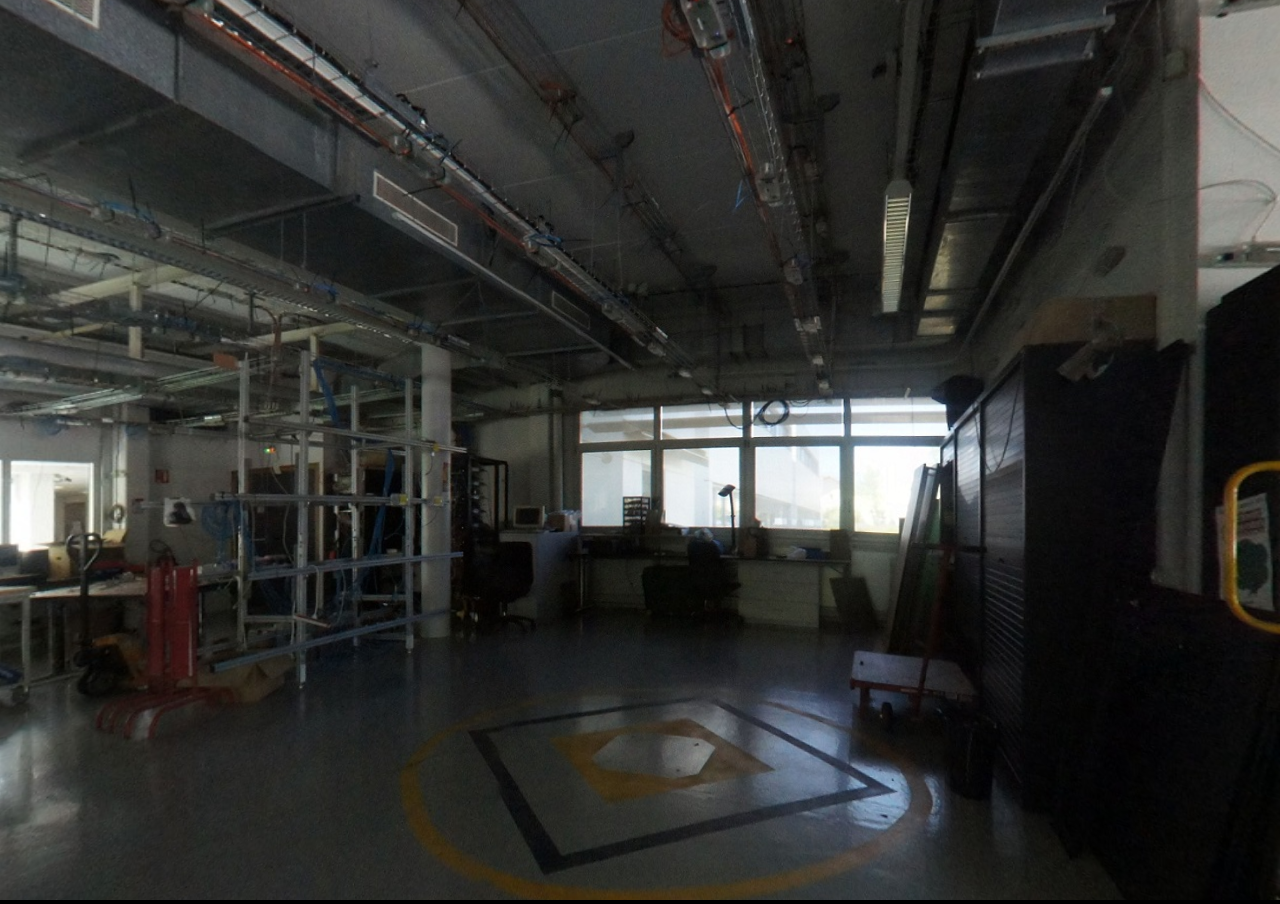
<file: panorama.html>
<!DOCTYPE html>
<html lang="en">
    <head>
        <title>Hall INRIA panorama</title>
        <meta charset="utf-8">
        <meta name="viewport" content="width=device-width, user-scalable=no, minimum-scale=1.0, maximum-scale=1.0">
        <style>
            body {
                background-color: #000000;
                margin: 0px;
                overflow: hidden;
            }

            #info {
                position: absolute;
                top: 0px; width: 100%;
                color: #ffffff;
                padding: 5px;
                font-family:Monospace;
                font-size:13px;
                font-weight: bold;
                text-align:center;
            }

            a {
                color: #ffffff;
            }
        </style>
    </head>
    <body>

        <div id="container"></div>
        
        <script src="js/three.min.js"></script>

        <script>

            var camera, scene, renderer;

            var fov = 70,
            texture_placeholder,
            isUserInteracting = false,
            onMouseDownMouseX = 0, onMouseDownMouseY = 0,
            lon = 0, onMouseDownLon = 0,
            lat = 0, onMouseDownLat = 0,
            phi = 0, theta = 0;

            init();
            animate();

            function init() {

                var container, mesh;

                container = document.getElementById( 'container' );

                camera = new THREE.PerspectiveCamera( fov, window.innerWidth / window.innerHeight, 1, 1100 );
                camera.target = new THREE.Vector3( 0, 0, 0 );

                scene = new THREE.Scene();

                mesh = new THREE.Mesh( new THREE.SphereGeometry( 500, 60, 40 ), new THREE.MeshBasicMaterial( { map: THREE.ImageUtils.loadTexture( 'media/panoramas/1-7.jpg' ) } ) );
                mesh.scale.x = -1;
                scene.add( mesh );

                renderer = new THREE.WebGLRenderer();
                renderer.setSize( window.innerWidth, window.innerHeight );

                container.appendChild( renderer.domElement );

                document.addEventListener( 'mousedown', onDocumentMouseDown, false );
                document.addEventListener( 'mousemove', onDocumentMouseMove, false );
                document.addEventListener( 'mouseup', onDocumentMouseUp, false );
                document.addEventListener( 'mousewheel', onDocumentMouseWheel, false );
                document.addEventListener( 'DOMMouseScroll', onDocumentMouseWheel, false);

                //

                window.addEventListener( 'resize', onWindowResize, false );

            }

            function onWindowResize() {

                camera.aspect = window.innerWidth / window.innerHeight;
                camera.updateProjectionMatrix();

                renderer.setSize( window.innerWidth, window.innerHeight );

            }

            function onDocumentMouseDown( event ) {

                event.preventDefault();

                isUserInteracting = true;

                onPointerDownPointerX = event.clientX;
                onPointerDownPointerY = event.clientY;

                onPointerDownLon = lon;
                onPointerDownLat = lat;

            }

            function onDocumentMouseMove( event ) {

                if ( isUserInteracting ) {

                    lon = ( onPointerDownPointerX - event.clientX ) * 0.1 + onPointerDownLon;
                    lat = ( event.clientY - onPointerDownPointerY ) * 0.1 + onPointerDownLat;

                }
            }

            function onDocumentMouseUp( event ) {

                isUserInteracting = false;

            }

            function onDocumentMouseWheel( event ) {

                // WebKit

                if ( event.wheelDeltaY ) {

                    fov -= event.wheelDeltaY * 0.05;

                // Opera / Explorer 9

                } else if ( event.wheelDelta ) {

                    fov -= event.wheelDelta * 0.05;

                // Firefox

                } else if ( event.detail ) {

                    fov += event.detail * 1.0;

                }

                camera.projectionMatrix.makePerspective( fov, window.innerWidth / window.innerHeight, 1, 1100 );
                render();

            }

            function animate() {

                requestAnimationFrame( animate );
                render();

            }

            function render() {

                lat = Math.max( - 85, Math.min( 85, lat ) );
                phi = THREE.Math.degToRad( 90 - lat );
                theta = THREE.Math.degToRad( lon );

                camera.target.x = 500 * Math.sin( phi ) * Math.cos( theta );
                camera.target.y = 500 * Math.cos( phi );
                camera.target.z = 500 * Math.sin( phi ) * Math.sin( theta );

                camera.lookAt( camera.target );

                /*
                // distortion
                camera.position.x = - camera.target.x;
                camera.position.y = - camera.target.y;
                camera.position.z = - camera.target.z;
                */

                renderer.render( scene, camera );

            }

        </script>
    </body>
</html>
</file>
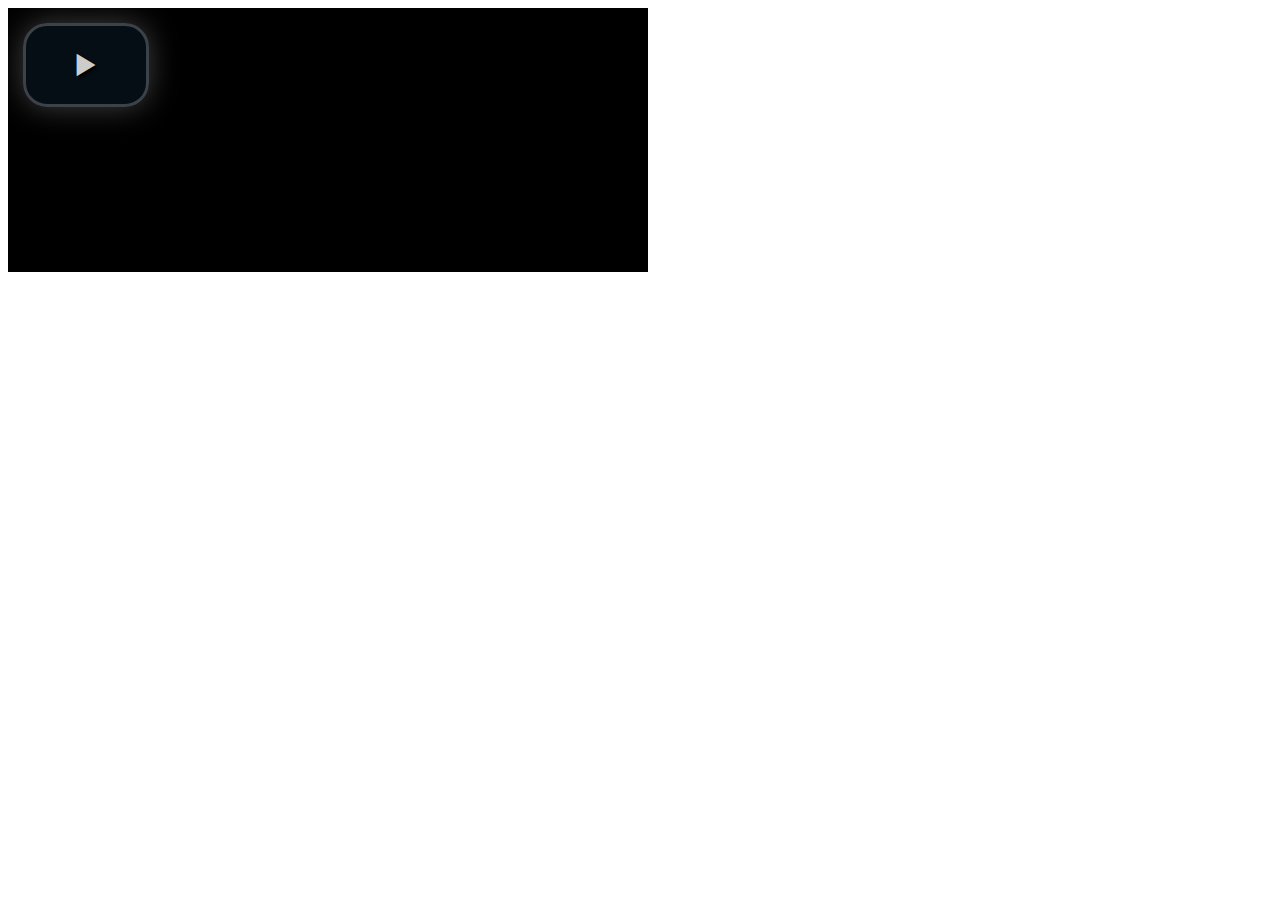
<file: js/video-js/demo.html>
<!DOCTYPE html>
<html>
<head>
  <title>Video.js | HTML5 Video Player</title>

  <!-- Chang URLs to wherever Video.js files will be hosted -->
  <link href="video-js.css" rel="stylesheet" type="text/css">
  <!-- video.js must be in the <head> for older IEs to work. -->
  <script src="video.js"></script>

  <!-- Unless using the CDN hosted version, update the URL to the Flash SWF -->
  <script>
    videojs.options.flash.swf = "video-js.swf";
  </script>


</head>
<body>

  <video id="example_video_1" class="video-js vjs-default-skin" controls preload="none" width="640" height="264"
      poster="http://video-js.zencoder.com/oceans-clip.png"
      data-setup="{}">
    <source src="http://video-js.zencoder.com/oceans-clip.mp4" type='video/mp4' />
    <source src="http://video-js.zencoder.com/oceans-clip.webm" type='video/webm' />
    <source src="http://video-js.zencoder.com/oceans-clip.ogv" type='video/ogg' />
    <track kind="captions" src="demo.captions.vtt" srclang="en" label="English"></track><!-- Tracks need an ending tag thanks to IE9 -->
    <track kind="subtitles" src="demo.captions.vtt" srclang="en" label="English"></track><!-- Tracks need an ending tag thanks to IE9 -->
    <p class="vjs-no-js">To view this video please enable JavaScript, and consider upgrading to a web browser that <a href="http://videojs.com/html5-video-support/" target="_blank">supports HTML5 video</a></p>
  </video>

</body>
</html>
</file>
<file: js/video-js/video-js.css>
/*!
Video.js Default Styles (http://videojs.com)
Version 4.6.1
Create your own skin at http://designer.videojs.com
*/
/* SKIN
================================================================================
The main class name for all skin-specific styles. To make your own skin,
replace all occurances of 'vjs-default-skin' with a new name. Then add your new
skin name to your video tag instead of the default skin.
e.g. <video class="video-js my-skin-name">
*/
.vjs-default-skin {
  color: #cccccc;
}
/* Custom Icon Font
--------------------------------------------------------------------------------
The control icons are from a custom font. Each icon corresponds to a character
(e.g. "\e001"). Font icons allow for easy scaling and coloring of icons.
*/
@font-face {
  font-family: 'VideoJS';
  src: url('font/vjs.eot');
  src: url('font/vjs.eot?#iefix') format('embedded-opentype'), url('font/vjs.woff') format('woff'), url('font/vjs.ttf') format('truetype');
  font-weight: normal;
  font-style: normal;
}
/* Base UI Component Classes
--------------------------------------------------------------------------------
*/
/* Slider - used for Volume bar and Seek bar */
.vjs-default-skin .vjs-slider {
  /* Replace browser focus hightlight with handle highlight */
  outline: 0;
  position: relative;
  cursor: pointer;
  padding: 0;
  /* background-color-with-alpha */
  background-color: #333333;
  background-color: rgba(51, 51, 51, 0.9);
}
.vjs-default-skin .vjs-slider:focus {
  /* box-shadow */
  -webkit-box-shadow: 0 0 2em #ffffff;
  -moz-box-shadow: 0 0 2em #ffffff;
  box-shadow: 0 0 2em #ffffff;
}
.vjs-default-skin .vjs-slider-handle {
  position: absolute;
  /* Needed for IE6 */
  left: 0;
  top: 0;
}
.vjs-default-skin .vjs-slider-handle:before {
  content: "\e009";
  font-family: VideoJS;
  font-size: 1em;
  line-height: 1;
  text-align: center;
  text-shadow: 0em 0em 1em #fff;
  position: absolute;
  top: 0;
  left: 0;
  /* Rotate the square icon to make a diamond */
  /* transform */
  -webkit-transform: rotate(-45deg);
  -moz-transform: rotate(-45deg);
  -ms-transform: rotate(-45deg);
  -o-transform: rotate(-45deg);
  transform: rotate(-45deg);
}
/* Control Bar
--------------------------------------------------------------------------------
The default control bar that is a container for most of the controls.
*/
.vjs-default-skin .vjs-control-bar {
  /* Start hidden */
  display: none;
  position: absolute;
  /* Place control bar at the bottom of the player box/video.
     If you want more margin below the control bar, add more height. */
  bottom: 0;
  /* Use left/right to stretch to 100% width of player div */
  left: 0;
  right: 0;
  /* Height includes any margin you want above or below control items */
  height: 3.0em;
  /* background-color-with-alpha */
  background-color: #07141e;
  background-color: rgba(7, 20, 30, 0.7);
}
/* Show the control bar only once the video has started playing */
.vjs-default-skin.vjs-has-started .vjs-control-bar {
  display: block;
  /* Visibility needed to make sure things hide in older browsers too. */

  visibility: visible;
  opacity: 1;
  /* transition */
  -webkit-transition: visibility 0.1s, opacity 0.1s;
  -moz-transition: visibility 0.1s, opacity 0.1s;
  -o-transition: visibility 0.1s, opacity 0.1s;
  transition: visibility 0.1s, opacity 0.1s;
}
/* Hide the control bar when the video is playing and the user is inactive  */
.vjs-default-skin.vjs-has-started.vjs-user-inactive.vjs-playing .vjs-control-bar {
  display: block;
  visibility: hidden;
  opacity: 0;
  /* transition */
  -webkit-transition: visibility 1s, opacity 1s;
  -moz-transition: visibility 1s, opacity 1s;
  -o-transition: visibility 1s, opacity 1s;
  transition: visibility 1s, opacity 1s;
}
.vjs-default-skin.vjs-controls-disabled .vjs-control-bar {
  display: none;
}
.vjs-default-skin.vjs-using-native-controls .vjs-control-bar {
  display: none;
}
/* The control bar shouldn't show after an error */
.vjs-default-skin.vjs-error .vjs-control-bar {
  display: none;
}
/* IE8 is flakey with fonts, and you have to change the actual content to force
fonts to show/hide properly.
  - "\9" IE8 hack didn't work for this
  - Found in XP IE8 from http://modern.ie. Does not show up in "IE8 mode" in IE9
*/
@media \0screen {
  .vjs-default-skin.vjs-user-inactive.vjs-playing .vjs-control-bar :before {
    content: "";
  }
}
/* General styles for individual controls. */
.vjs-default-skin .vjs-control {
  outline: none;
  position: relative;
  float: left;
  text-align: center;
  margin: 0;
  padding: 0;
  height: 3.0em;
  width: 4em;
}
/* FontAwsome button icons */
.vjs-default-skin .vjs-control:before {
  font-family: VideoJS;
  font-size: 1.5em;
  line-height: 2;
  position: absolute;
  top: 0;
  left: 0;
  width: 100%;
  height: 100%;
  text-align: center;
  text-shadow: 1px 1px 1px rgba(0, 0, 0, 0.5);
}
/* Replacement for focus outline */
.vjs-default-skin .vjs-control:focus:before,
.vjs-default-skin .vjs-control:hover:before {
  text-shadow: 0em 0em 1em #ffffff;
}
.vjs-default-skin .vjs-control:focus {
  /*  outline: 0; */
  /* keyboard-only users cannot see the focus on several of the UI elements when
  this is set to 0 */

}
/* Hide control text visually, but have it available for screenreaders */
.vjs-default-skin .vjs-control-text {
  /* hide-visually */
  border: 0;
  clip: rect(0 0 0 0);
  height: 1px;
  margin: -1px;
  overflow: hidden;
  padding: 0;
  position: absolute;
  width: 1px;
}
/* Play/Pause
--------------------------------------------------------------------------------
*/
.vjs-default-skin .vjs-play-control {
  width: 5em;
  cursor: pointer;
}
.vjs-default-skin .vjs-play-control:before {
  content: "\e001";
}
.vjs-default-skin.vjs-playing .vjs-play-control:before {
  content: "\e002";
}
/* Playback toggle
--------------------------------------------------------------------------------
*/
.vjs-default-skin .vjs-playback-rate .vjs-playback-rate-value {
  font-size: 1.5em;
  line-height: 2;
  position: absolute;
  top: 0;
  left: 0;
  width: 100%;
  height: 100%;
  text-align: center;
  text-shadow: 1px 1px 1px rgba(0, 0, 0, 0.5);
}
.vjs-default-skin .vjs-playback-rate.vjs-menu-button .vjs-menu .vjs-menu-content {
  width: 4em;
  left: -2em;
  list-style: none;
}
/* Volume/Mute
-------------------------------------------------------------------------------- */
.vjs-default-skin .vjs-mute-control,
.vjs-default-skin .vjs-volume-menu-button {
  cursor: pointer;
  float: right;
}
.vjs-default-skin .vjs-mute-control:before,
.vjs-default-skin .vjs-volume-menu-button:before {
  content: "\e006";
}
.vjs-default-skin .vjs-mute-control.vjs-vol-0:before,
.vjs-default-skin .vjs-volume-menu-button.vjs-vol-0:before {
  content: "\e003";
}
.vjs-default-skin .vjs-mute-control.vjs-vol-1:before,
.vjs-default-skin .vjs-volume-menu-button.vjs-vol-1:before {
  content: "\e004";
}
.vjs-default-skin .vjs-mute-control.vjs-vol-2:before,
.vjs-default-skin .vjs-volume-menu-button.vjs-vol-2:before {
  content: "\e005";
}
.vjs-default-skin .vjs-volume-control {
  width: 5em;
  float: right;
}
.vjs-default-skin .vjs-volume-bar {
  width: 5em;
  height: 0.6em;
  margin: 1.1em auto 0;
}
.vjs-default-skin .vjs-volume-menu-button .vjs-menu-content {
  height: 2.9em;
}
.vjs-default-skin .vjs-volume-level {
  position: absolute;
  top: 0;
  left: 0;
  height: 0.5em;
  /* assuming volume starts at 1.0 */

  width: 100%;
  background: #66a8cc url([data-uri]) -50% 0 repeat;
}
.vjs-default-skin .vjs-volume-bar .vjs-volume-handle {
  width: 0.5em;
  height: 0.5em;
  /* Assumes volume starts at 1.0. If you change the size of the
     handle relative to the volume bar, you'll need to update this value
     too. */

  left: 4.5em;
}
.vjs-default-skin .vjs-volume-handle:before {
  font-size: 0.9em;
  top: -0.2em;
  left: -0.2em;
  width: 1em;
  height: 1em;
}
.vjs-default-skin .vjs-volume-menu-button .vjs-menu .vjs-menu-content {
  width: 6em;
  left: -4em;
}
/* Progress
--------------------------------------------------------------------------------
*/
.vjs-default-skin .vjs-progress-control {
  position: absolute;
  left: 0;
  right: 0;
  width: auto;
  font-size: 0.3em;
  height: 1em;
  /* Set above the rest of the controls. */
  top: -1em;
  /* Shrink the bar slower than it grows. */
  /* transition */
  -webkit-transition: all 0.4s;
  -moz-transition: all 0.4s;
  -o-transition: all 0.4s;
  transition: all 0.4s;
}
/* On hover, make the progress bar grow to something that's more clickable.
    This simply changes the overall font for the progress bar, and this
    updates both the em-based widths and heights, as wells as the icon font */
.vjs-default-skin:hover .vjs-progress-control {
  font-size: .9em;
  /* Even though we're not changing the top/height, we need to include them in
      the transition so they're handled correctly. */

  /* transition */
  -webkit-transition: all 0.2s;
  -moz-transition: all 0.2s;
  -o-transition: all 0.2s;
  transition: all 0.2s;
}
/* Box containing play and load progresses. Also acts as seek scrubber. */
.vjs-default-skin .vjs-progress-holder {
  height: 100%;
}
/* Progress Bars */
.vjs-default-skin .vjs-progress-holder .vjs-play-progress,
.vjs-default-skin .vjs-progress-holder .vjs-load-progress {
  position: absolute;
  display: block;
  height: 100%;
  margin: 0;
  padding: 0;
  /* updated by javascript during playback */

  width: 0;
  /* Needed for IE6 */
  left: 0;
  top: 0;
}
.vjs-default-skin .vjs-play-progress {
  /*
    Using a data URI to create the white diagonal lines with a transparent
      background. Surprisingly works in IE8.
      Created using http://www.patternify.com
    Changing the first color value will change the bar color.
    Also using a paralax effect to make the lines move backwards.
      The -50% left position makes that happen.
  */

  background: #66a8cc url([data-uri]) -50% 0 repeat;
}
.vjs-default-skin .vjs-load-progress {
  background: #646464 /* IE8- Fallback */;
  background: rgba(255, 255, 255, 0.4);
}
.vjs-default-skin .vjs-seek-handle {
  width: 1.5em;
  height: 100%;
}
.vjs-default-skin .vjs-seek-handle:before {
  padding-top: 0.1em /* Minor adjustment */;
}
/* Live Mode
--------------------------------------------------------------------------------
*/
.vjs-default-skin.vjs-live .vjs-time-controls,
.vjs-default-skin.vjs-live .vjs-time-divider,
.vjs-default-skin.vjs-live .vjs-progress-control {
  display: none;
}
.vjs-default-skin.vjs-live .vjs-live-display {
  display: block;
}
/* Live Display
--------------------------------------------------------------------------------
*/
.vjs-default-skin .vjs-live-display {
  display: none;
  font-size: 1em;
  line-height: 3em;
}
/* Time Display
--------------------------------------------------------------------------------
*/
.vjs-default-skin .vjs-time-controls {
  font-size: 1em;
  /* Align vertically by making the line height the same as the control bar */
  line-height: 3em;
}
.vjs-default-skin .vjs-current-time {
  float: left;
}
.vjs-default-skin .vjs-duration {
  float: left;
}
/* Remaining time is in the HTML, but not included in default design */
.vjs-default-skin .vjs-remaining-time {
  display: none;
  float: left;
}
.vjs-time-divider {
  float: left;
  line-height: 3em;
}
/* Fullscreen
--------------------------------------------------------------------------------
*/
.vjs-default-skin .vjs-fullscreen-control {
  width: 3.8em;
  cursor: pointer;
  float: right;
}
.vjs-default-skin .vjs-fullscreen-control:before {
  content: "\e000";
}
/* Switch to the exit icon when the player is in fullscreen */
.vjs-default-skin.vjs-fullscreen .vjs-fullscreen-control:before {
  content: "\e00b";
}
/* Big Play Button (play button at start)
--------------------------------------------------------------------------------
Positioning of the play button in the center or other corners can be done more
easily in the skin designer. http://designer.videojs.com/
*/
.vjs-default-skin .vjs-big-play-button {
  left: 0.5em;
  top: 0.5em;
  font-size: 3em;
  display: block;
  z-index: 2;
  position: absolute;
  width: 4em;
  height: 2.6em;
  text-align: center;
  vertical-align: middle;
  cursor: pointer;
  opacity: 1;
  /* Need a slightly gray bg so it can be seen on black backgrounds */
  /* background-color-with-alpha */
  background-color: #07141e;
  background-color: rgba(7, 20, 30, 0.7);
  border: 0.1em solid #3b4249;
  /* border-radius */
  -webkit-border-radius: 0.8em;
  -moz-border-radius: 0.8em;
  border-radius: 0.8em;
  /* box-shadow */
  -webkit-box-shadow: 0px 0px 1em rgba(255, 255, 255, 0.25);
  -moz-box-shadow: 0px 0px 1em rgba(255, 255, 255, 0.25);
  box-shadow: 0px 0px 1em rgba(255, 255, 255, 0.25);
  /* transition */
  -webkit-transition: all 0.4s;
  -moz-transition: all 0.4s;
  -o-transition: all 0.4s;
  transition: all 0.4s;
}
/* Optionally center */
.vjs-default-skin.vjs-big-play-centered .vjs-big-play-button {
  /* Center it horizontally */
  left: 50%;
  margin-left: -2.1em;
  /* Center it vertically */
  top: 50%;
  margin-top: -1.4000000000000001em;
}
/* Hide if controls are disabled */
.vjs-default-skin.vjs-controls-disabled .vjs-big-play-button {
  display: none;
}
/* Hide when video starts playing */
.vjs-default-skin.vjs-has-started .vjs-big-play-button {
  display: none;
}
/* Hide on mobile devices. Remove when we stop using native controls
    by default on mobile  */
.vjs-default-skin.vjs-using-native-controls .vjs-big-play-button {
  display: none;
}
.vjs-default-skin:hover .vjs-big-play-button,
.vjs-default-skin .vjs-big-play-button:focus {
  outline: 0;
  border-color: #fff;
  /* IE8 needs a non-glow hover state */
  background-color: #505050;
  background-color: rgba(50, 50, 50, 0.75);
  /* box-shadow */
  -webkit-box-shadow: 0 0 3em #ffffff;
  -moz-box-shadow: 0 0 3em #ffffff;
  box-shadow: 0 0 3em #ffffff;
  /* transition */
  -webkit-transition: all 0s;
  -moz-transition: all 0s;
  -o-transition: all 0s;
  transition: all 0s;
}
.vjs-default-skin .vjs-big-play-button:before {
  content: "\e001";
  font-family: VideoJS;
  /* In order to center the play icon vertically we need to set the line height
     to the same as the button height */

  line-height: 2.6em;
  text-shadow: 0.05em 0.05em 0.1em #000;
  text-align: center /* Needed for IE8 */;
  position: absolute;
  left: 0;
  width: 100%;
  height: 100%;
}
.vjs-error .vjs-big-play-button {
  display: none;
}
/* Error Display
--------------------------------------------------------------------------------
*/
.vjs-error-display {
  display: none;
}
.vjs-error .vjs-error-display {
  display: block;
  position: absolute;
  left: 0;
  top: 0;
  width: 100%;
  height: 100%;
}
.vjs-error .vjs-error-display:before {
  content: 'X';
  font-family: Arial;
  font-size: 4em;
  color: #666666;
  /* In order to center the play icon vertically we need to set the line height
     to the same as the button height */

  line-height: 1;
  text-shadow: 0.05em 0.05em 0.1em #000;
  text-align: center /* Needed for IE8 */;
  vertical-align: middle;
  position: absolute;
  top: 50%;
  margin-top: -0.5em;
  width: 100%;
}
.vjs-error-display div {
  position: absolute;
  font-size: 1.4em;
  text-align: center;
  bottom: 1em;
  right: 1em;
  left: 1em;
}
.vjs-error-display a,
.vjs-error-display a:visited {
  color: #F4A460;
}
/* Loading Spinner
--------------------------------------------------------------------------------
*/
.vjs-loading-spinner {
  display: none;
  position: absolute;
  top: 50%;
  left: 50%;
  font-size: 4em;
  line-height: 1;
  width: 1em;
  height: 1em;
  margin-left: -0.5em;
  margin-top: -0.5em;
  opacity: 0.75;
  /* animation */
  -webkit-animation: spin 1.5s infinite linear;
  -moz-animation: spin 1.5s infinite linear;
  -o-animation: spin 1.5s infinite linear;
  animation: spin 1.5s infinite linear;
}
/* Errors are unrecoverable without user interaction,
   so hide the spinner in the case of an error */
.video-js.vjs-error .vjs-loading-spinner {
  /* using !important flag because currently the loading spinner
     uses hide()/show() instead of classes. The !important can be
     removed when that's updated */

  display: none !important;
  /* ensure animation doesn't continue while hidden */

  /* animation */
  -webkit-animation: none;
  -moz-animation: none;
  -o-animation: none;
  animation: none;
}
.vjs-default-skin .vjs-loading-spinner:before {
  content: "\e01e";
  font-family: VideoJS;
  position: absolute;
  top: 0;
  left: 0;
  width: 1em;
  height: 1em;
  text-align: center;
  text-shadow: 0em 0em 0.1em #000;
}
@-moz-keyframes spin {
  0% {
    -moz-transform: rotate(0deg);
  }
  100% {
    -moz-transform: rotate(359deg);
  }
}
@-webkit-keyframes spin {
  0% {
    -webkit-transform: rotate(0deg);
  }
  100% {
    -webkit-transform: rotate(359deg);
  }
}
@-o-keyframes spin {
  0% {
    -o-transform: rotate(0deg);
  }
  100% {
    -o-transform: rotate(359deg);
  }
}
@keyframes spin {
  0% {
    transform: rotate(0deg);
  }
  100% {
    transform: rotate(359deg);
  }
}
/* Menu Buttons (Captions/Subtitles/etc.)
--------------------------------------------------------------------------------
*/
.vjs-default-skin .vjs-menu-button {
  float: right;
  cursor: pointer;
}
.vjs-default-skin .vjs-menu {
  display: none;
  position: absolute;
  bottom: 0;
  left: 0em;
  /* (Width of vjs-menu - width of button) / 2 */

  width: 0em;
  height: 0em;
  margin-bottom: 3em;
  border-left: 2em solid transparent;
  border-right: 2em solid transparent;
  border-top: 1.55em solid #000000;
  /* Same width top as ul bottom */

  border-top-color: rgba(7, 40, 50, 0.5);
  /* Same as ul background */

}
/* Button Pop-up Menu */
.vjs-default-skin .vjs-menu-button .vjs-menu .vjs-menu-content {
  display: block;
  padding: 0;
  margin: 0;
  position: absolute;
  width: 10em;
  bottom: 1.5em;
  /* Same bottom as vjs-menu border-top */

  max-height: 15em;
  overflow: auto;
  left: -5em;
  /* Width of menu - width of button / 2 */

  /* background-color-with-alpha */
  background-color: #07141e;
  background-color: rgba(7, 20, 30, 0.7);
  /* box-shadow */
  -webkit-box-shadow: -0.2em -0.2em 0.3em rgba(255, 255, 255, 0.2);
  -moz-box-shadow: -0.2em -0.2em 0.3em rgba(255, 255, 255, 0.2);
  box-shadow: -0.2em -0.2em 0.3em rgba(255, 255, 255, 0.2);
}
.vjs-default-skin .vjs-menu-button:hover .vjs-menu {
  display: block;
}
.vjs-default-skin .vjs-menu-button ul li {
  list-style: none;
  margin: 0;
  padding: 0.3em 0 0.3em 0;
  line-height: 1.4em;
  font-size: 1.2em;
  text-align: center;
  text-transform: lowercase;
}
.vjs-default-skin .vjs-menu-button ul li.vjs-selected {
  background-color: #000;
}
.vjs-default-skin .vjs-menu-button ul li:focus,
.vjs-default-skin .vjs-menu-button ul li:hover,
.vjs-default-skin .vjs-menu-button ul li.vjs-selected:focus,
.vjs-default-skin .vjs-menu-button ul li.vjs-selected:hover {
  outline: 0;
  color: #111;
  /* background-color-with-alpha */
  background-color: #ffffff;
  background-color: rgba(255, 255, 255, 0.75);
  /* box-shadow */
  -webkit-box-shadow: 0 0 1em #ffffff;
  -moz-box-shadow: 0 0 1em #ffffff;
  box-shadow: 0 0 1em #ffffff;
}
.vjs-default-skin .vjs-menu-button ul li.vjs-menu-title {
  text-align: center;
  text-transform: uppercase;
  font-size: 1em;
  line-height: 2em;
  padding: 0;
  margin: 0 0 0.3em 0;
  font-weight: bold;
  cursor: default;
}
/* Subtitles Button */
.vjs-default-skin .vjs-subtitles-button:before {
  content: "\e00c";
}
/* Captions Button */
.vjs-default-skin .vjs-captions-button:before {
  content: "\e008";
}
/* Replacement for focus outline */
.vjs-default-skin .vjs-captions-button:focus .vjs-control-content:before,
.vjs-default-skin .vjs-captions-button:hover .vjs-control-content:before {
  /* box-shadow */
  -webkit-box-shadow: 0 0 1em #ffffff;
  -moz-box-shadow: 0 0 1em #ffffff;
  box-shadow: 0 0 1em #ffffff;
}
/*
REQUIRED STYLES (be careful overriding)
================================================================================
When loading the player, the video tag is replaced with a DIV,
that will hold the video tag or object tag for other playback methods.
The div contains the video playback element (Flash or HTML5) and controls,
and sets the width and height of the video.

** If you want to add some kind of border/padding (e.g. a frame), or special
positioning, use another containing element. Otherwise you risk messing up
control positioning and full window mode. **
*/
.video-js {
  background-color: #000;
  position: relative;
  padding: 0;
  /* Start with 10px for base font size so other dimensions can be em based and
     easily calculable. */

  font-size: 10px;
  /* Allow poster to be vertially aligned. */

  vertical-align: middle;
  /*  display: table-cell; */
  /*This works in Safari but not Firefox.*/

  /* Provide some basic defaults for fonts */

  font-weight: normal;
  font-style: normal;
  /* Avoiding helvetica: issue #376 */

  font-family: Arial, sans-serif;
  /* Turn off user selection (text highlighting) by default.
     The majority of player components will not be text blocks.
     Text areas will need to turn user selection back on. */

  /* user-select */
  -webkit-user-select: none;
  -moz-user-select: none;
  -ms-user-select: none;
  user-select: none;
}
/* Playback technology elements expand to the width/height of the containing div
    <video> or <object> */
.video-js .vjs-tech {
  position: absolute;
  top: 0;
  left: 0;
  width: 100%;
  height: 100%;
}
/* Fix for Firefox 9 fullscreen (only if it is enabled). Not needed when
   checking fullScreenEnabled. */
.video-js:-moz-full-screen {
  position: absolute;
}
/* Fullscreen Styles */
body.vjs-full-window {
  padding: 0;
  margin: 0;
  height: 100%;
  /* Fix for IE6 full-window. http://www.cssplay.co.uk/layouts/fixed.html */
  overflow-y: auto;
}
.video-js.vjs-fullscreen {
  position: fixed;
  overflow: hidden;
  z-index: 1000;
  left: 0;
  top: 0;
  bottom: 0;
  right: 0;
  width: 100% !important;
  height: 100% !important;
  /* IE6 full-window (underscore hack) */
  _position: absolute;
}
.video-js:-webkit-full-screen {
  width: 100% !important;
  height: 100% !important;
}
.video-js.vjs-fullscreen.vjs-user-inactive {
  cursor: none;
}
/* Poster Styles */
.vjs-poster {
  background-repeat: no-repeat;
  background-position: 50% 50%;
  background-size: contain;
  cursor: pointer;
  height: 100%;
  margin: 0;
  padding: 0;
  position: relative;
  width: 100%;
}
.vjs-poster img {
  display: block;
  margin: 0 auto;
  max-height: 100%;
  padding: 0;
  width: 100%;
}
/* Hide the poster when native controls are used otherwise it covers them */
.video-js.vjs-using-native-controls .vjs-poster {
  display: none;
}
/* Text Track Styles */
/* Overall track holder for both captions and subtitles */
.video-js .vjs-text-track-display {
  text-align: center;
  position: absolute;
  bottom: 4em;
  /* Leave padding on left and right */
  left: 1em;
  right: 1em;
}
/* Move captions down when controls aren't being shown */
.video-js.vjs-user-inactive.vjs-playing .vjs-text-track-display {
  bottom: 1em;
}
/* Individual tracks */
.video-js .vjs-text-track {
  display: none;
  font-size: 1.4em;
  text-align: center;
  margin-bottom: 0.1em;
  /* Transparent black background, or fallback to all black (oldIE) */
  /* background-color-with-alpha */
  background-color: #000000;
  background-color: rgba(0, 0, 0, 0.5);
}
.video-js .vjs-subtitles {
  color: #ffffff /* Subtitles are white */;
}
.video-js .vjs-captions {
  color: #ffcc66 /* Captions are yellow */;
}
.vjs-tt-cue {
  display: block;
}
/* Hide disabled or unsupported controls */
.vjs-default-skin .vjs-hidden {
  display: none;
}
.vjs-lock-showing {
  display: block !important;
  opacity: 1;
  visibility: visible;
}
/*  In IE8 w/ no JavaScript (no HTML5 shim), the video tag doesn't register.
    The .video-js classname on the video tag also isn't considered.
    This optional paragraph inside the video tag can provide a message to users
    about what's required to play video. */
.vjs-no-js {
  padding: 20px;
  color: #ccc;
  background-color: #333;
  font-size: 18px;
  font-family: Arial, sans-serif;
  text-align: center;
  width: 300px;
  height: 150px;
  margin: 0px auto;
}
.vjs-no-js a,
.vjs-no-js a:visited {
  color: #F4A460;
}
/* -----------------------------------------------------------------------------
The original source of this file lives at
https://github.com/videojs/video.js/blob/master/src/css/video-js.less */
</file>
